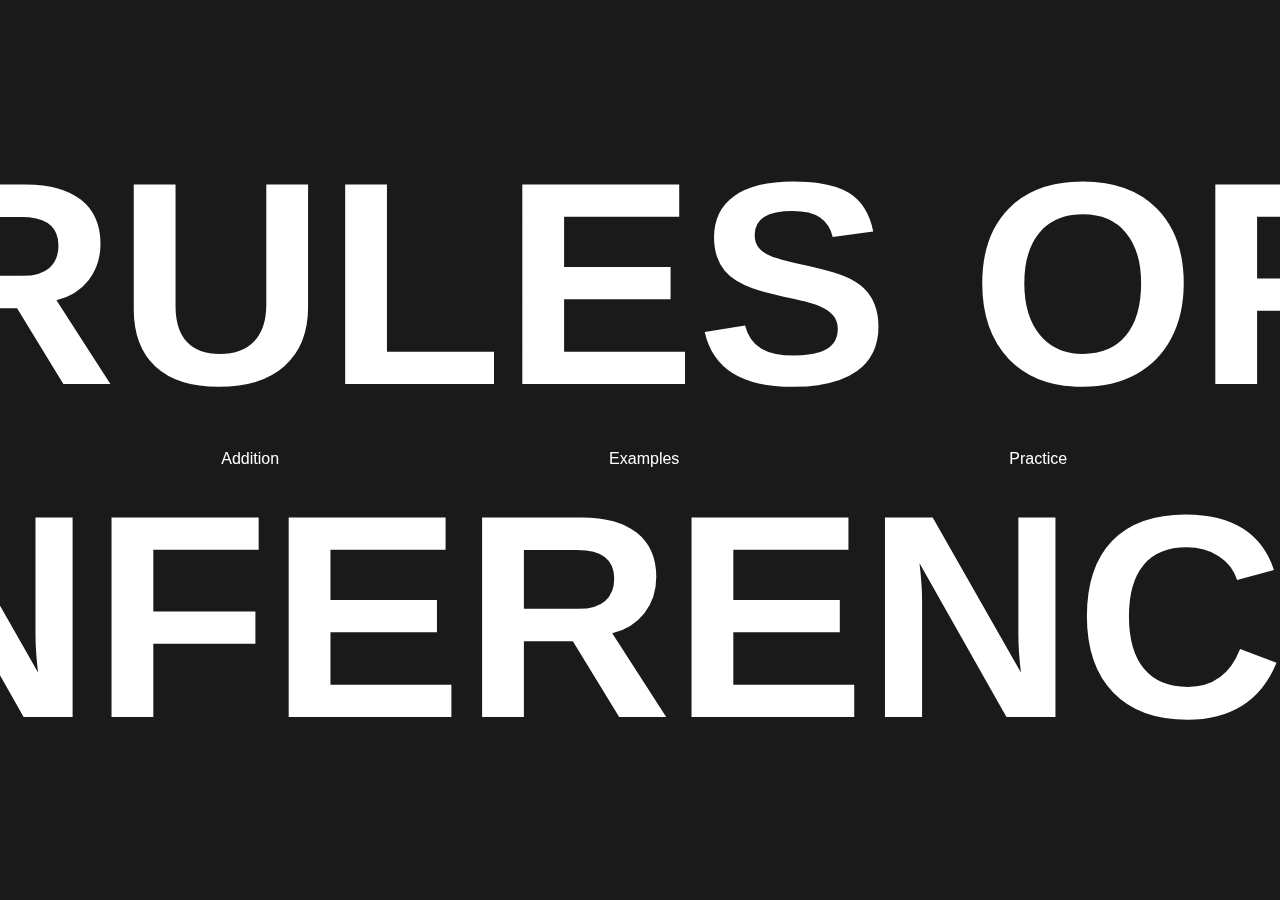
<file: index.html>
<!DOCTYPE html>
<html lang="en">
<head>
    <meta charset="UTF-8">
    <meta name="viewport" content="width=device-width, initial-scale=1.0">
    <title>Rules Of Inference - Addition</title>
    <link rel="stylesheet" href="style.css">
</head>
<body>
    <h1 class="hero">RULES OF INFERENCE</h1>
    
    <nav>
        <ul>
            <li>
                <a href="about.html" class="about">About</a>
            </li>
            <li>
                <a href="addition.html" class="addition">Addition</a>
            </li>
            <li>
                <a href="example.html" class="examples">Examples</a>
            </li>
            <li>
                <a href="practice.html" class="practice">Practice</a>
            </li>
            <li>
                <p>&copy;Kabeer
            </li>
        </ul>
    </nav>

    <div class="about-pop">
        <h1>ABOUT</h1>
    </div>
    <div class="addition-pop">
        <h1>ADDITION</h1>
    </div>
    <div class="examples-pop">
        <h1>EXAMPLES</h1>
    </div>
    <div class="practice-pop">
        <h1>PRACTICE</h1>
    </div>

    <script src="script.js"></script>
</body>
</html>
</file>
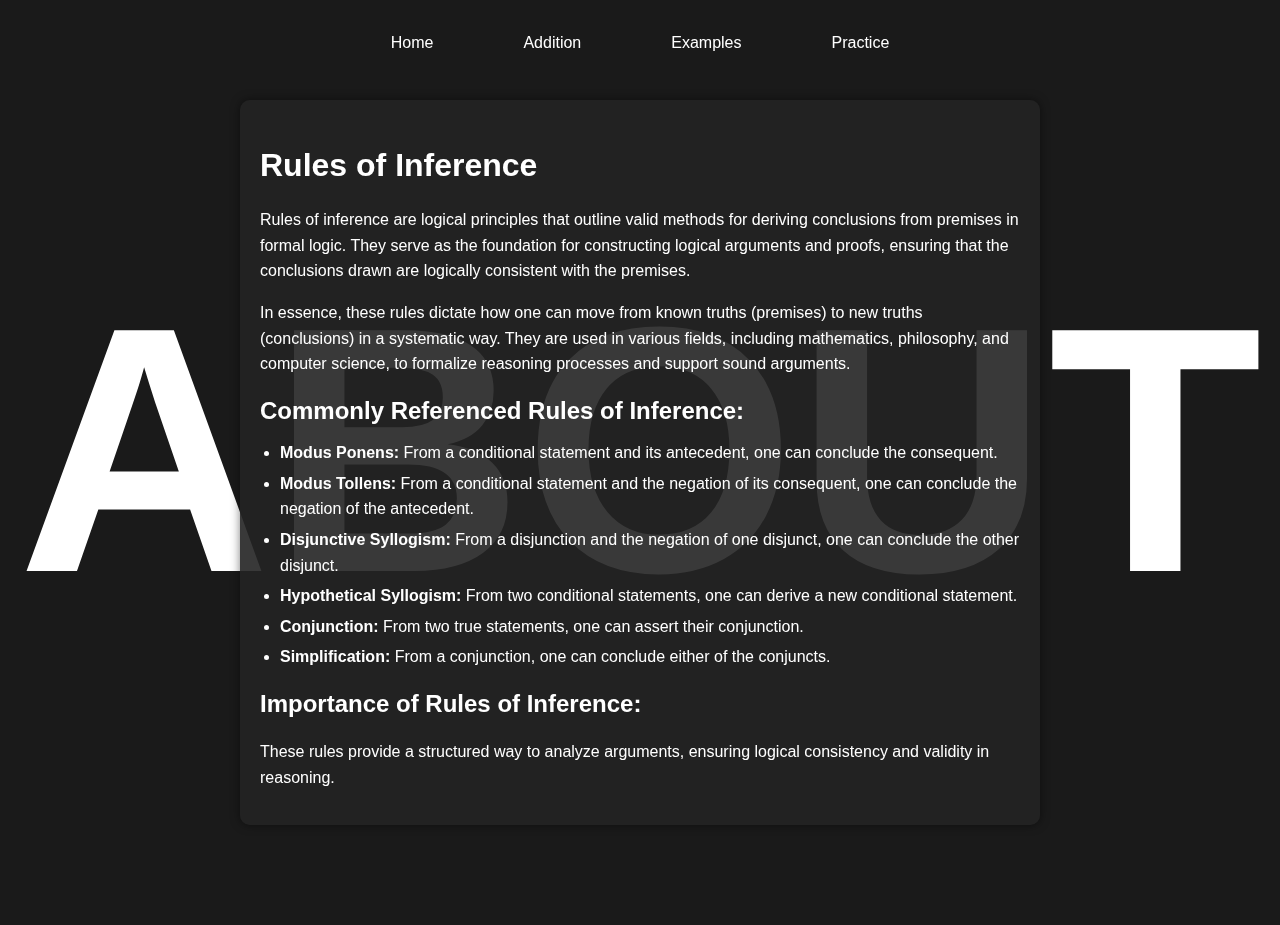
<file: about.html>
<!DOCTYPE html>
<html lang="en">
<head>
    <meta charset="UTF-8">
    <meta name="viewport" content="width=device-width, initial-scale=1.0">
    <title>About</title>
    <link rel="stylesheet" href="about.css"> <!-- Link to your CSS file -->
</head>
<body>
    <!-- Navigation Bar -->
    <nav>
        <ul>
            <li>
                <a href="index.html" class="about">Home</a>
            </li>
            <li>
                <a href="addition.html" class="addition">Addition</a>
            </li>
            <li>
                <a href="example.html" class="examples">Examples</a>
            </li>
            <li>
                <a href="practice.html" class="practice">Practice</a>
            </li>
        </ul>
    </nav>

    <div class="about-pop">
        <h1>HOME</h1>
    </div>
    <div class="addition-pop">
        <h1>ADDITION</h1>
    </div>
    <div class="examples-pop">
        <h1>EXAMPLES</h1>
    </div>
    <div class="practice-pop">
        <h1>PRACTICE</h1>
    </div>

    <h1 class="abt">ABOUT</h1>

    <div class="about-container">
        
        <div>
            <h2>Rules of Inference</h2>
            <p>
                Rules of inference are logical principles that outline valid methods for deriving conclusions from premises in formal logic. They serve as the foundation for constructing logical arguments and proofs, ensuring that the conclusions drawn are logically consistent with the premises.
            </p>
            <p>
                In essence, these rules dictate how one can move from known truths (premises) to new truths (conclusions) in a systematic way. They are used in various fields, including mathematics, philosophy, and computer science, to formalize reasoning processes and support sound arguments.
            </p>
        </div>

        <div>
            <h3>Commonly Referenced Rules of Inference:</h3>
            <ul>
                <li><strong>Modus Ponens:</strong> From a conditional statement and its antecedent, one can conclude the consequent.</li>
                <li><strong>Modus Tollens:</strong> From a conditional statement and the negation of its consequent, one can conclude the negation of the antecedent.</li>
                <li><strong>Disjunctive Syllogism:</strong> From a disjunction and the negation of one disjunct, one can conclude the other disjunct.</li>
                <li><strong>Hypothetical Syllogism:</strong> From two conditional statements, one can derive a new conditional statement.</li>
                <li><strong>Conjunction:</strong> From two true statements, one can assert their conjunction.</li>
                <li><strong>Simplification:</strong> From a conjunction, one can conclude either of the conjuncts.</li>
            </ul>
        </div>

        <div>
            <h3>Importance of Rules of Inference:</h3>
            <p>
                These rules provide a structured way to analyze arguments, ensuring logical consistency and validity in reasoning.
            </p>
        </div>
    </div>
    <script src="script.js"></script>
</body>
</html>
</file>
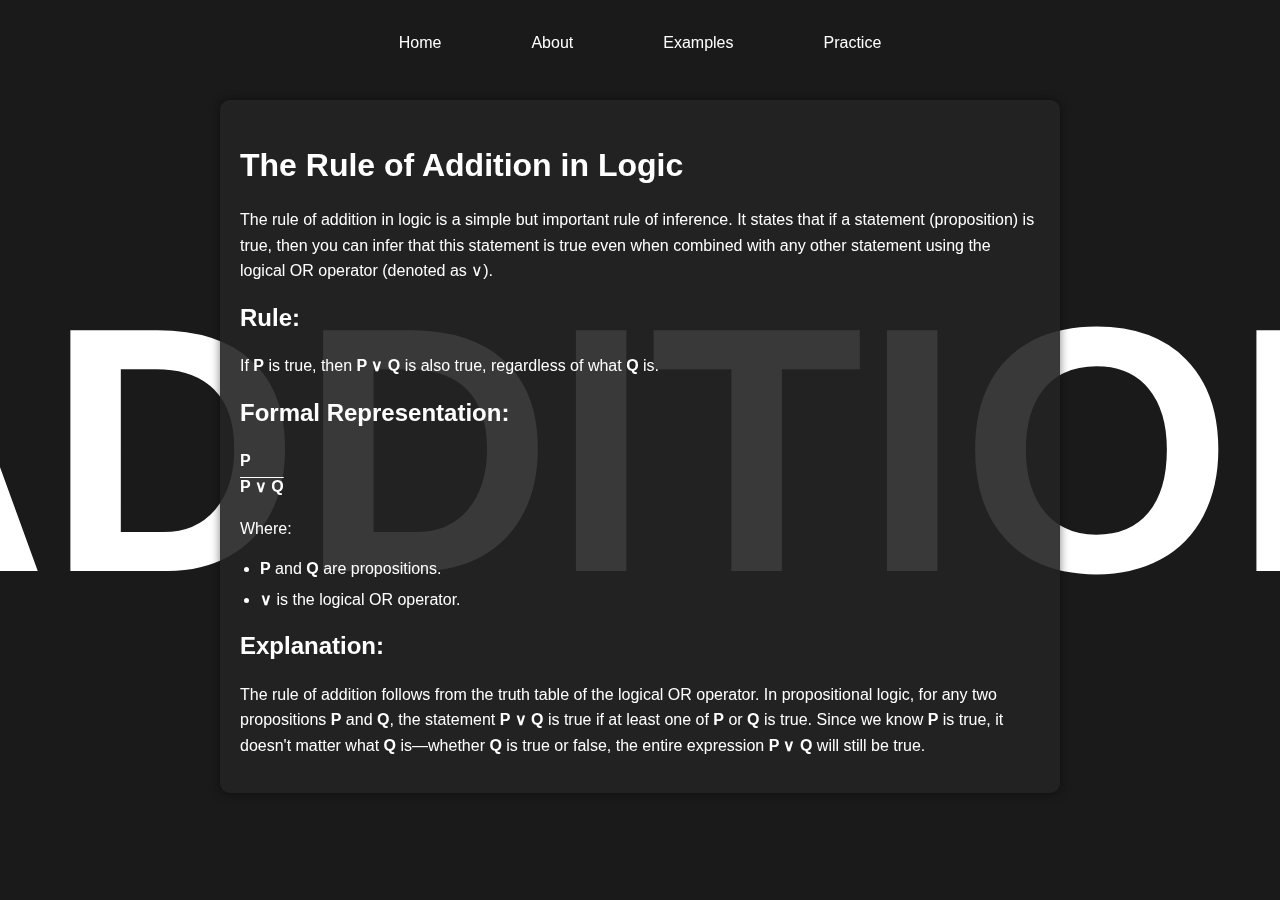
<file: addition.html>
<!DOCTYPE html>
<html lang="en">
<head>
    <meta charset="UTF-8">
    <meta name="viewport" content="width=device-width, initial-scale=1.0">
    <title>Addition</title>
    <link rel="stylesheet" href="addition.css">
</head>
<body>
        <!-- Navigation Bar -->
        <nav>
            <ul>
                <li>
                    <a href="index.html" class="about">Home</a>
                </li>
                <li>
                    <a href="about.html" class="addition">About</a>
                </li>
                <li>
                    <a href="example.html" class="examples">Examples</a>
                </li>
                <li>
                    <a href="practice.html" class="practice">Practice</a>
                </li>
            </ul>
        </nav>
    
        <div class="about-pop">
            <h1>HOME</h1>
        </div>
        <div class="addition-pop">
            <h1>ABOUT</h1>
        </div>
        <div class="examples-pop">
            <h1>EXAMPLES</h1>
        </div>
        <div class="practice-pop">
            <h1>PRACTICE</h1>
        </div>

        <h1 class="add">ADDITION</h1>

        <div class="addition-container">
            
            <section>
                <h2>The Rule of Addition in Logic</h2>
                <p>
                    The rule of addition in logic is a simple but important rule of inference. It states that if a statement (proposition) is true, then you can infer that this statement is true even when combined with any other statement using the logical OR operator (denoted as ∨).
                </p>
            </section>
    
            <section>
                <h3>Rule:</h3>
                <p>
                    If <strong>P</strong> is true, then <strong>P ∨ Q</strong> is also true, regardless of what <strong>Q</strong> is.
                </p>
            </section>
    
            <section>
                <h3>Formal Representation:</h3>
                <p>
                    <strong>P</strong> <br>
                    <strong style="text-decoration: overline;">P ∨ Q</strong>
                </p>
                <p>Where:</p>
                <ul>
                    <li><strong>P</strong> and <strong>Q</strong> are propositions.</li>
                    <li><strong>∨</strong> is the logical OR operator.</li>
                </ul>
            </section>
    
            <section>
                <h3>Explanation:</h3>
                <p>
                    The rule of addition follows from the truth table of the logical OR operator. In propositional logic, for any two propositions <strong>P</strong> and <strong>Q</strong>, the statement <strong>P ∨ Q</strong> is true if at least one of <strong>P</strong> or <strong>Q</strong> is true. Since we know <strong>P</strong> is true, it doesn't matter what <strong>Q</strong> is—whether <strong>Q</strong> is true or false, the entire expression <strong>P ∨ Q</strong> will still be true.
                </p>
            </section>
        </div>

    <script src="script.js"></script>
</body>
</html>
</file>
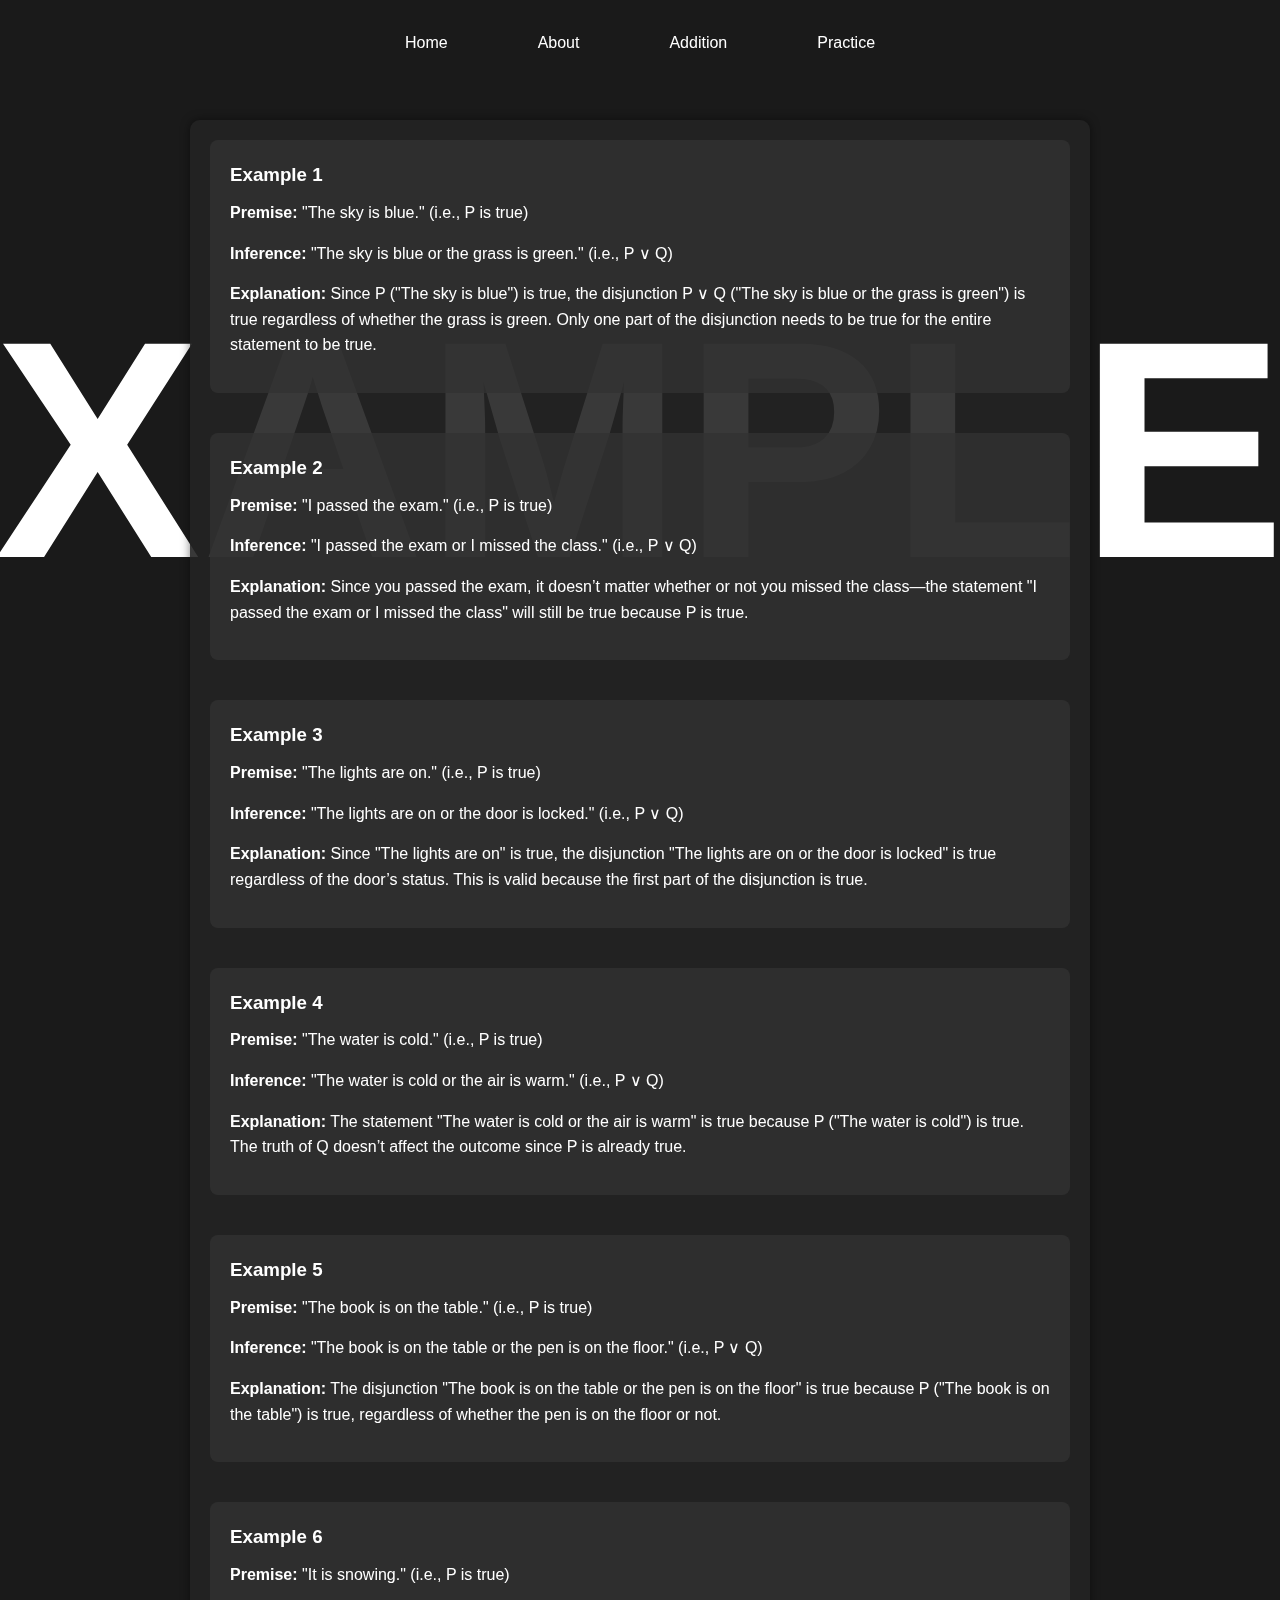
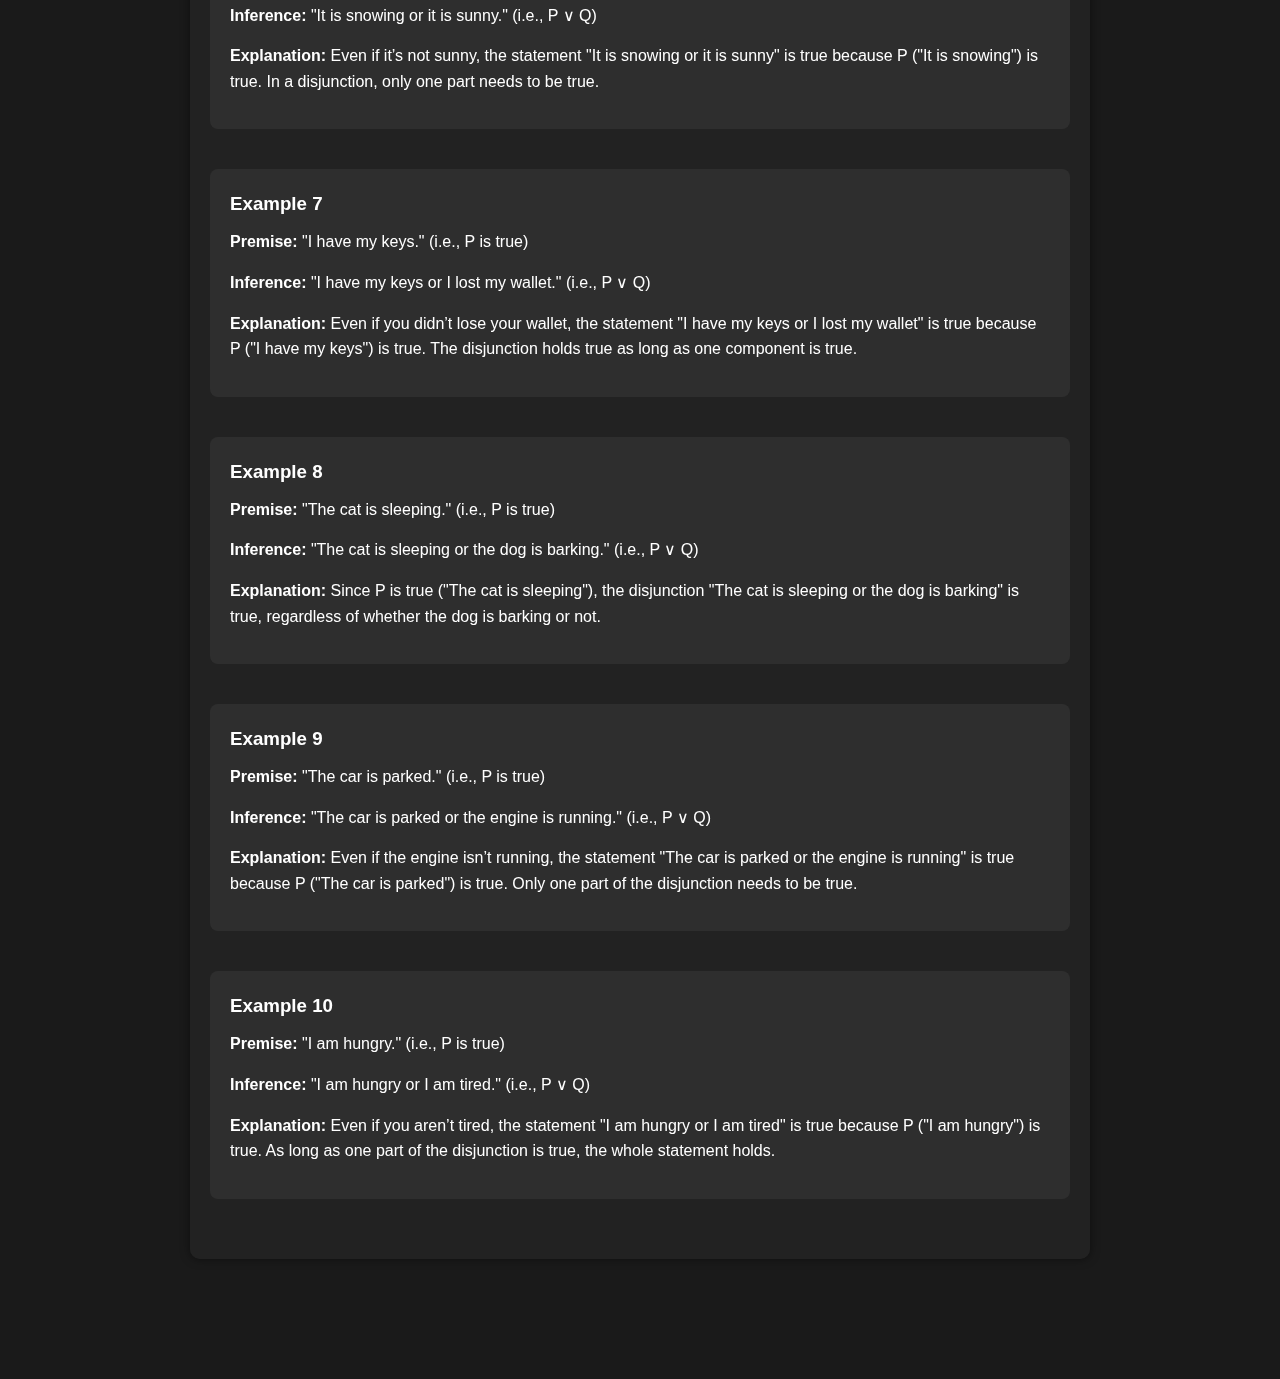
<file: example.html>
<!DOCTYPE html>
<html lang="en">
<head>
    <meta charset="UTF-8">
    <meta name="viewport" content="width=device-width, initial-scale=1.0">
    <title>Examples</title>
    <link rel="stylesheet" href="example.css">
</head>
<body>
    <!-- Navigation Bar -->
    <nav>
        <ul>
            <li>
                <a href="index.html" class="about">Home</a>
            </li>
            <li>
                <a href="about.html" class="addition">About</a>
            </li>
            <li>
                <a href="addition.html" class="examples">Addition</a>
            </li>
            <li>
                <a href="practice.html" class="practice">Practice</a>
            </li>
        </ul>
    </nav>

    <div class="about-pop">
        <h1>HOME</h1>
    </div>
    <div class="addition-pop">
        <h1>ABOUT</h1>
    </div>
    <div class="examples-pop">
        <h1>ADDITION</h1>
    </div>
    <div class="practice-pop">
        <h1>PRACTICE</h1>
    </div>

    <h1 class="eg">EXAMPLES</h1>

    <div class="container">
        <!-- Example 1 -->
        <div class="example">
            <h3>Example 1</h3>
            <p><strong>Premise:</strong> "The sky is blue." (i.e., P is true)</p>
            <p><strong>Inference:</strong> "The sky is blue or the grass is green." (i.e., P ∨ Q)</p>
            <p><strong>Explanation:</strong> Since P ("The sky is blue") is true, the disjunction P ∨ Q ("The sky is blue or the grass is green") is true regardless of whether the grass is green. Only one part of the disjunction needs to be true for the entire statement to be true.</p>
        </div>

        <!-- Example 2 -->
        <div class="example">
            <h3>Example 2</h3>
            <p><strong>Premise:</strong> "I passed the exam." (i.e., P is true)</p>
            <p><strong>Inference:</strong> "I passed the exam or I missed the class." (i.e., P ∨ Q)</p>
            <p><strong>Explanation:</strong> Since you passed the exam, it doesn’t matter whether or not you missed the class—the statement "I passed the exam or I missed the class" will still be true because P is true.</p>
        </div>

        <!-- Example 3 -->
        <div class="example">
            <h3>Example 3</h3>
            <p><strong>Premise:</strong> "The lights are on." (i.e., P is true)</p>
            <p><strong>Inference:</strong> "The lights are on or the door is locked." (i.e., P ∨ Q)</p>
            <p><strong>Explanation:</strong> Since "The lights are on" is true, the disjunction "The lights are on or the door is locked" is true regardless of the door’s status. This is valid because the first part of the disjunction is true.</p>
        </div>

        <!-- Example 4 -->
        <div class="example">
            <h3>Example 4</h3>
            <p><strong>Premise:</strong> "The water is cold." (i.e., P is true)</p>
            <p><strong>Inference:</strong> "The water is cold or the air is warm." (i.e., P ∨ Q)</p>
            <p><strong>Explanation:</strong> The statement "The water is cold or the air is warm" is true because P ("The water is cold") is true. The truth of Q doesn’t affect the outcome since P is already true.</p>
        </div>

        <!-- Example 5 -->
        <div class="example">
            <h3>Example 5</h3>
            <p><strong>Premise:</strong> "The book is on the table." (i.e., P is true)</p>
            <p><strong>Inference:</strong> "The book is on the table or the pen is on the floor." (i.e., P ∨ Q)</p>
            <p><strong>Explanation:</strong> The disjunction "The book is on the table or the pen is on the floor" is true because P ("The book is on the table") is true, regardless of whether the pen is on the floor or not.</p>
        </div>

        <!-- Example 6 -->
        <div class="example">
            <h3>Example 6</h3>
            <p><strong>Premise:</strong> "It is snowing." (i.e., P is true)</p>
            <p><strong>Inference:</strong> "It is snowing or it is sunny." (i.e., P ∨ Q)</p>
            <p><strong>Explanation:</strong> Even if it’s not sunny, the statement "It is snowing or it is sunny" is true because P ("It is snowing") is true. In a disjunction, only one part needs to be true.</p>
        </div>

        <!-- Example 7 -->
        <div class="example">
            <h3>Example 7</h3>
            <p><strong>Premise:</strong> "I have my keys." (i.e., P is true)</p>
            <p><strong>Inference:</strong> "I have my keys or I lost my wallet." (i.e., P ∨ Q)</p>
            <p><strong>Explanation:</strong> Even if you didn’t lose your wallet, the statement "I have my keys or I lost my wallet" is true because P ("I have my keys") is true. The disjunction holds true as long as one component is true.</p>
        </div>

        <!-- Example 8 -->
        <div class="example">
            <h3>Example 8</h3>
            <p><strong>Premise:</strong> "The cat is sleeping." (i.e., P is true)</p>
            <p><strong>Inference:</strong> "The cat is sleeping or the dog is barking." (i.e., P ∨ Q)</p>
            <p><strong>Explanation:</strong> Since P is true ("The cat is sleeping"), the disjunction "The cat is sleeping or the dog is barking" is true, regardless of whether the dog is barking or not.</p>
        </div>

        <!-- Example 9 -->
        <div class="example">
            <h3>Example 9</h3>
            <p><strong>Premise:</strong> "The car is parked." (i.e., P is true)</p>
            <p><strong>Inference:</strong> "The car is parked or the engine is running." (i.e., P ∨ Q)</p>
            <p><strong>Explanation:</strong> Even if the engine isn’t running, the statement "The car is parked or the engine is running" is true because P ("The car is parked") is true. Only one part of the disjunction needs to be true.</p>
        </div>

        <!-- Example 10 -->
        <div class="example">
            <h3>Example 10</h3>
            <p><strong>Premise:</strong> "I am hungry." (i.e., P is true)</p>
            <p><strong>Inference:</strong> "I am hungry or I am tired." (i.e., P ∨ Q)</p>
            <p><strong>Explanation:</strong> Even if you aren’t tired, the statement "I am hungry or I am tired" is true because P ("I am hungry") is true. As long as one part of the disjunction is true, the whole statement holds.</p>
        </div>
    </div>

    <script src="script.js"></script>
</body>
</html>
</file>
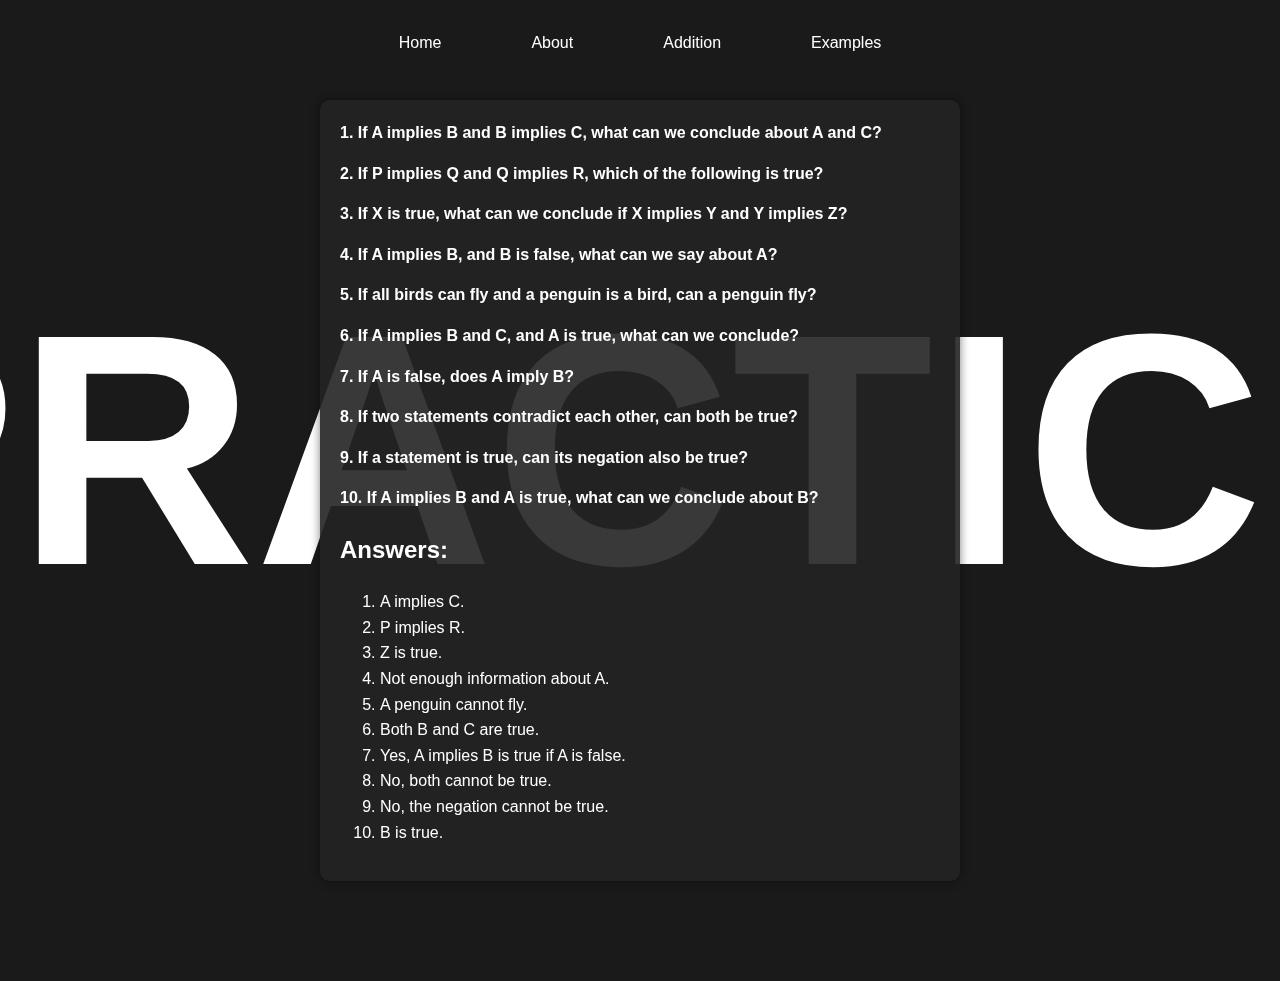
<file: practice.html>
<!DOCTYPE html>
<html lang="en">
<head>
    <meta charset="UTF-8">
    <meta name="viewport" content="width=device-width, initial-scale=1.0">
    <title>Practice: Rule of Inference - Addition</title>
    <link rel="stylesheet" href="practice.css">
</head>
<body>
        <!-- Navigation Bar -->
        <nav>
            <ul>
                <li>
                    <a href="index.html" class="about">Home</a>
                </li>
                <li>
                    <a href="about.html" class="addition">About</a>
                </li>
                <li>
                    <a href="addition.html" class="examples">Addition</a>
                </li>
                <li>
                    <a href="example.html" class="practice">Examples</a>
                </li>
            </ul>
        </nav>
    
        <div class="about-pop">
            <h1>HOME</h1>
        </div>
        <div class="addition-pop">
            <h1>ABOUT</h1>
        </div>
        <div class="examples-pop">
            <h1>ADDITION</h1>
        </div>
        <div class="practice-pop">
            <h1>EXAMPLES</h1>
        </div>

    <h1 class="prac">PRACTICE</h1>
    <div class="container">
        
        <div class="questions">
            <div class="question">
                <strong>1. If A implies B and B implies C, what can we conclude about A and C?</strong>
            </div>
            <div class="question">
                <strong>2. If P implies Q and Q implies R, which of the following is true?</strong>
            </div>
            <div class="question">
                <strong>3. If X is true, what can we conclude if X implies Y and Y implies Z?</strong>
            </div>
            <div class="question">
                <strong>4. If A implies B, and B is false, what can we say about A?</strong>
            </div>
            <div class="question">
                <strong>5. If all birds can fly and a penguin is a bird, can a penguin fly?</strong>
            </div>
            <div class="question">
                <strong>6. If A implies B and C, and A is true, what can we conclude?</strong>
            </div>
            <div class="question">
                <strong>7. If A is false, does A imply B?</strong>
            </div>
            <div class="question">
                <strong>8. If two statements contradict each other, can both be true?</strong>
            </div>
            <div class="question">
                <strong>9. If a statement is true, can its negation also be true?</strong>
            </div>
            <div class="question">
                <strong>10. If A implies B and A is true, what can we conclude about B?</strong>
            </div>
        </div>
        
        <div class="answers">
            <h2>Answers:</h2>
            <ol>
                <li>A implies C.</li>
                <li>P implies R.</li>
                <li>Z is true.</li>
                <li>Not enough information about A.</li>
                <li>A penguin cannot fly.</li>
                <li>Both B and C are true.</li>
                <li>Yes, A implies B is true if A is false.</li>
                <li>No, both cannot be true.</li>
                <li>No, the negation cannot be true.</li>
                <li>B is true.</li>
            </ol>
        </div>
    </div>
    <script src="script.js"></script>
</body>
</html>
</file>
<file: style.css>
* {
    text-decoration: none;
    color: white; /* This affects all text unless overridden */
}

body {
    font-family: Arial, Helvetica, sans-serif;
    background-color: rgb(26, 26, 26);
    color: white;
    margin: 0;
    padding: 0;
}
.hero {
    padding: 0;
    margin: 0;
    font-size: 290px;
    height: 100vh; /* Use 100vh for full height */
    width: 100%;
    display: flex;
    position: fixed;
    align-items: center;
    justify-content: center;
    text-align: center;
    z-index: -1; /* Ensure it's behind other elements */
}



/* Navigation Styling */
nav {
    position: fixed; /* Fixed positioning to overlap the hero */
    top: 50%; /* Move down from the top */
    left: 50%; /* Center horizontally */
    transform: translateX(-50%); /* Center the nav exactly */
    z-index: 2; /* Ensure it's on top of the hero */
    border-radius: 10px; /* Rounded corners */
}

/* List and list items styling */
nav ul {
    list-style-type: none;
    display: flex;
    justify-content: center; /* Center items horizontally */
    margin: 0;
    padding: 0;
}

nav ul li {
    margin: 0 150px; /* Space between items */
}

/* Link styling */
nav ul li a {
    color: white;
    padding: 10px 15px; /* Padding for better click area */
    transition: background-color 0.5s, color 0.5s; /* Smooth transitions */
    border-radius: 5px; /* Rounded corners on hover */
}

/* About Section Styling */
.about-pop,
.addition-pop,
.examples-pop,
.practice-pop,
.contact-pop {
    font-size: 150px; /* Adjust font size */
    height: 100vh; /* Full height of the viewport */
    width: 100%; /* Full width of the viewport */
    display: flex;
    position: fixed; /* Use fixed positioning for the whole viewport */
    top: 0; /* Start from the top */
    left: 0; /* Start from the left */
    align-items: center; /* Center content vertically */
    justify-content: center; /* Center content horizontally */
    text-align: center;
    opacity: 0; /* Initially hidden */
    transition: opacity 0.5s; /* Smooth transition */
    z-index: 1; /* Ensure it's above other elements */
    background-color: rgb(255, 255, 255);
}

/* Change text color for all pop-ups */
.about-pop h1,
.addition-pop h1,
.examples-pop h1,
.practice-pop h1,
.contact-pop h1 {
    color: rgb(26, 26, 26); /* Change text color */
    background-color: rgb(255, 255, 255);
}
</file>
<file: about.css>
* {
    box-sizing: border-box;
    text-decoration: none;
    color: #ffffff;
}

body {
    font-family: Arial, Helvetica, sans-serif;
    background-color: rgb(26, 26, 26);
    color: white;
    margin: 0;
    padding: 0;
    line-height: 1.6;
}

/* Navigation Styling */
nav {
    position: fixed; /* Fixed positioning to overlap the hero */
    top: 20px; /* Move down from the top */
    left: 50%; /* Center horizontally */
    transform: translateX(-50%); /* Center the nav exactly */
    z-index: 2; /* Ensure it's on top of the hero */
    border-radius: 10px; /* Rounded corners */
    padding: 10px 20px; /* Padding around the nav items */
}

/* List and list items styling */
nav ul {
    list-style-type: none;
    display: flex;
    justify-content: center; /* Center items horizontally */
    margin: 0;
    padding: 0;
}

nav ul li {
    margin: 0 30px; /* Space between items */
}

/* Link styling */
nav ul li a {
    color: white;
    padding: 10px 15px; /* Padding for better click area */
    transition: background-color 0.5s, color 0.5s; /* Smooth transitions */
    border-radius: 5px; /* Rounded corners on hover */
}

/* Change link color and background on hover */
nav ul li a:hover {
    color: white;
}

/* About Section Styling */
.about-pop,
.addition-pop,
.examples-pop,
.practice-pop,
.contact-pop {
    font-size: 120px; /* Adjust font size */
    height: 100vh; /* Full height of the viewport */
    width: 100%; /* Full width of the viewport */
    display: flex;
    position: fixed; /* Use fixed positioning for the whole viewport */
    top: 0; /* Start from the top */
    left: 0; /* Start from the left */
    align-items: center; /* Center content vertically */
    justify-content: center; /* Center content horizontally */
    text-align: center;
    opacity: 0; /* Initially hidden */
    transition: opacity 0.5s; /* Smooth transition */
    z-index: 1; /* Ensure it's above other elements */
    background-color: rgb(255, 255, 255);
}

/* Change text color for all pop-ups */
.about-pop h1,
.addition-pop h1,
.examples-pop h1,
.practice-pop h1,
.contact-pop h1 {
    color: rgb(26, 26, 26); /* Change text color */
    background-color: rgb(255, 255, 255);
}

/* About Container Styling */
.about-container {
    max-width: 800px; /* Limit the width of the container */
    margin: 100px auto; /* Center the content with space from the top */
    padding: 20px;
    background-color: rgba(35, 35, 35, 0.9); /* Slightly transparent background */
    border-radius: 10px; /* Rounded corners */
    box-shadow: 0 0 10px rgba(0, 0, 0, 0.5); /* Subtle shadow */
}

header {
    text-align: center;
    margin-bottom: 20px;
}

h2 {
    font-size: 2em; /* Medium size for subheading */
    color: #ffffff;
    margin-top: 20px;
    margin-bottom: 10px;
}

h3 {
    font-size: 1.5em; /* Smaller size for section headings */
    color: #ffffff;
    margin-top: 15px;
    margin-bottom: 10px;
}

p {
    margin-bottom: 15px; /* Space between paragraphs */
}

ul {
    margin: 10px 0; /* Margin for lists */
    padding-left: 20px; /* Indent list items */
}

li {
    margin-bottom: 5px; /* Space between list items */
}

.abt{
    margin-top: 0;
    font-size: 350px; /* Adjust font size */
    height: 100vh; /* Full height of the viewport */
    width: 100%; /* Full width of the viewport */
    display: flex;
    position: fixed; /* Use fixed positioning for the whole viewport */
    top: 0; /* Start from the top */
    left: 0; /* Start from the left */
    align-items: center; /* Center content vertically */
    justify-content: center; /* Center content horizontally */
    text-align: center;
    z-index: -1;
}
</file>
<file: addition.css>
* {
    text-decoration: none;
    color: white; /* This affects all text unless overridden */
}

body {
    font-family: Arial, Helvetica, sans-serif;
    background-color: rgb(26, 26, 26);
    color: white;
    margin: 0;
    padding: 0;
    line-height: 1.6;
}

/* Navigation Styling */
nav {
    position: fixed; /* Fixed positioning to overlap the hero */
    top: 20px; /* Move down from the top */
    left: 50%; /* Center horizontally */
    transform: translateX(-50%); /* Center the nav exactly */
    z-index: 2; /* Ensure it's on top of the hero */
    border-radius: 10px; /* Rounded corners */
    padding: 10px 20px; /* Padding around the nav items */
}

/* List and list items styling */
nav ul {
    list-style-type: none;
    display: flex;
    justify-content: center; /* Center items horizontally */
    margin: 0;
    padding: 0;
}

nav ul li {
    margin: 0 30px; /* Space between items */
}

/* Link styling */
nav ul li a {
    color: white;
    padding: 10px 15px; /* Padding for better click area */
    transition: background-color 0.5s, color 0.5s; /* Smooth transitions */
    border-radius: 5px; /* Rounded corners on hover */
}

/* Change link color and background on hover */
nav ul li a:hover {
    color: white;
}

/* About Section Styling */
.about-pop,
.addition-pop,
.examples-pop,
.practice-pop,
.contact-pop {
    font-size: 120px; /* Adjust font size */
    height: 100vh; /* Full height of the viewport */
    width: 100%; /* Full width of the viewport */
    display: flex;
    position: fixed; /* Use fixed positioning for the whole viewport */
    top: 0; /* Start from the top */
    left: 0; /* Start from the left */
    align-items: center; /* Center content vertically */
    justify-content: center; /* Center content horizontally */
    text-align: center;
    opacity: 0; /* Initially hidden */
    transition: opacity 0.5s; /* Smooth transition */
    z-index: 1; /* Ensure it's above other elements */
    background-color: rgb(255, 255, 255);
}

/* Change text color for all pop-ups */
.about-pop h1,
.addition-pop h1,
.examples-pop h1,
.practice-pop h1,
.contact-pop h1 {
    color: rgb(26, 26, 26); /* Change text color */
    background-color: rgb(255, 255, 255);
}

.addition-container {
    max-width: 800px;
    margin: 100px auto; /* Center the content */
    padding: 20px;
    background-color: rgba(35, 35, 35, 0.9);
    border-radius: 10px;
    box-shadow: 0 0 10px rgba(0, 0, 0, 0.5);
}

header {
    text-align: center;
    margin-bottom: 20px;
}

h2 {
    font-size: 2em;
    color: #ffffff;
    margin-top: 20px;
    margin-bottom: 10px;
}

h3 {
    font-size: 1.5em;
    color: #ffffff;
    margin-top: 15px;
    margin-bottom: 10px;
}

p {
    margin-bottom: 15px;
}

ul {
    margin: 10px 0;
    padding-left: 20px;
}

li {
    margin-bottom: 5px;
}

.add{
    margin-top: 0;
    font-size: 350px; /* Adjust font size */
    height: 100vh; /* Full height of the viewport */
    width: 100%; /* Full width of the viewport */
    display: flex;
    position: fixed; /* Use fixed positioning for the whole viewport */
    top: 0; /* Start from the top */
    left: 0; /* Start from the left */
    align-items: center; /* Center content vertically */
    justify-content: center; /* Center content horizontally */
    text-align: center;
    z-index: -1;
}
</file>
<file: example.css>
* {
    text-decoration: none;
    color: white; /* This affects all text unless overridden */
}

body {
    font-family: Arial, Helvetica, sans-serif;
    background-color: rgb(26, 26, 26);
    color: white;
    margin: 0;
    padding: 0;
}

/* Navigation Styling */
nav {
    position: fixed; /* Fixed positioning to overlap the hero */
    top: 20px; /* Move down from the top */
    left: 50%; /* Center horizontally */
    transform: translateX(-50%); /* Center the nav exactly */
    z-index: 2; /* Ensure it's on top of the hero */
    border-radius: 10px; /* Rounded corners */
    padding: 10px 20px; /* Padding around the nav items */
}

/* List and list items styling */
nav ul {
    list-style-type: none;
    display: flex;
    justify-content: center; /* Center items horizontally */
    margin: 0;
    padding: 0;
}

nav ul li {
    margin: 0 30px; /* Space between items */
}

/* Link styling */
nav ul li a {
    color: white;
    padding: 10px 15px; /* Padding for better click area */
    transition: background-color 0.5s, color 0.5s; /* Smooth transitions */
    border-radius: 5px; /* Rounded corners on hover */
}

/* Change link color and background on hover */
nav ul li a:hover {
    color: white;
}

/* About Section Styling */
.about-pop,
.addition-pop,
.examples-pop,
.practice-pop,
.contact-pop {
    font-size: 120px; /* Adjust font size */
    height: 100vh; /* Full height of the viewport */
    width: 100%; /* Full width of the viewport */
    display: flex;
    position: fixed; /* Use fixed positioning for the whole viewport */
    top: 0; /* Start from the top */
    left: 0; /* Start from the left */
    align-items: center; /* Center content vertically */
    justify-content: center; /* Center content horizontally */
    text-align: center;
    opacity: 0; /* Initially hidden */
    transition: opacity 0.5s; /* Smooth transition */
    z-index: 1; /* Ensure it's above other elements */
    background-color: rgb(255, 255, 255);
}

/* Change text color for all pop-ups */
.about-pop h1,
.addition-pop h1,
.examples-pop h1,
.practice-pop h1,
.contact-pop h1 {
    color: rgb(26, 26, 26); /* Change text color */
    background-color: rgb(255, 255, 255);
}

* {
    box-sizing: border-box;
    font-family: Arial, sans-serif;
    margin: 0;
    padding: 0;
    color: #ffffff;
}

body {
    background-color: rgb(26, 26, 26);
    color: white;
    padding: 20px;
    line-height: 1.6;
}

h2 {
    font-size: 1.8em;
    margin: 20px 0;
}

.container {
    max-width: 900px;
    margin: 100px auto;
    background-color: rgba(35, 35, 35, 0.9);
    padding: 20px;
    border-radius: 10px;
    box-shadow: 0 0 10px rgba(0, 0, 0, 0.5);
}

.example {
    margin-bottom: 40px;
    padding: 20px;
    background-color: rgba(50, 50, 50, 0.8);
    border-radius: 8px;
}

h3 {
    margin-bottom: 10px;
}

p {
    margin-bottom: 15px;
}

.eg{
    font-size: 310px; /* Adjust font size */
    height: 100vh; /* Full height of the viewport */
    width: 100%; /* Full width of the viewport */
    display: flex;
    position: fixed; /* Use fixed positioning for the whole viewport */
    top: 0; /* Start from the top */
    left: 0; /* Start from the left */
    align-items: center; /* Center content vertically */
    justify-content: center; /* Center content horizontally */
    text-align: center;
    z-index: -1;
}
</file>
<file: practice.css>
* {
    text-decoration: none;
    color: white; /* This affects all text unless overridden */
}

body {
    font-family: Arial, Helvetica, sans-serif;
    background-color: rgb(26, 26, 26);
    color: white;
    margin: 0;
    padding: 0;
    line-height: 1.6;
}

/* Navigation Styling */
nav {
    position: fixed; /* Fixed positioning to overlap the hero */
    top: 20px; /* Move down from the top */
    left: 50%; /* Center horizontally */
    transform: translateX(-50%); /* Center the nav exactly */
    z-index: 2; /* Ensure it's on top of the hero */
    border-radius: 10px; /* Rounded corners */
    padding: 10px 20px; /* Padding around the nav items */
}

/* List and list items styling */
nav ul {
    list-style-type: none;
    display: flex;
    justify-content: center; /* Center items horizontally */
    margin: 0;
    padding: 0;
}

nav ul li {
    margin: 0 30px; /* Space between items */
}

/* Link styling */
nav ul li a {
    color: white;
    padding: 10px 15px; /* Padding for better click area */
    transition: background-color 0.5s, color 0.5s; /* Smooth transitions */
    border-radius: 5px; /* Rounded corners on hover */
}

/* Change link color and background on hover */
nav ul li a:hover {
    color: white;
}

/* About Section Styling */
.about-pop,
.addition-pop,
.examples-pop,
.practice-pop,
.contact-pop {
    font-size: 120px; /* Adjust font size */
    height: 100vh; /* Full height of the viewport */
    width: 100%; /* Full width of the viewport */
    display: flex;
    position: fixed; /* Use fixed positioning for the whole viewport */
    top: 0; /* Start from the top */
    left: 0; /* Start from the left */
    align-items: center; /* Center content vertically */
    justify-content: center; /* Center content horizontally */
    text-align: center;
    opacity: 0; /* Initially hidden */
    transition: opacity 0.5s; /* Smooth transition */
    z-index: 1; /* Ensure it's above other elements */
    background-color: rgb(255, 255, 255);
}

/* Change text color for all pop-ups */
.about-pop h1,
.addition-pop h1,
.examples-pop h1,
.practice-pop h1,
.contact-pop h1 {
    color: rgb(26, 26, 26); /* Change text color */
    background-color: rgb(255, 255, 255);
}

.container {
    max-width: 600px; /* Limit the width of the container */
    margin: 100px auto; /* Center the content with space from the top */
    padding: 20px;
    background-color: rgba(35, 35, 35, 0.9); /* Slightly transparent background */
    border-radius: 10px; /* Rounded corners */
    box-shadow: 0 0 10px rgba(0, 0, 0, 0.5); /* Subtle shadow */
}

.questions {
    margin-bottom: 20px;
}

.question {
    margin-bottom: 15px;
}

.answers {
    margin-top: 20px;
}

h2 {
    color: #ffffff;
}


.prac{
    margin-top: 0;
    font-size: 330px; /* Adjust font size */
    height: 100vh; /* Full height of the viewport */
    width: 100%; /* Full width of the viewport */
    display: flex;
    position: fixed; /* Use fixed positioning for the whole viewport */
    top: 0; /* Start from the top */
    left: 0; /* Start from the left */
    align-items: center; /* Center content vertically */
    justify-content: center; /* Center content horizontally */
    text-align: center;
    z-index: -1;
}
</file>
